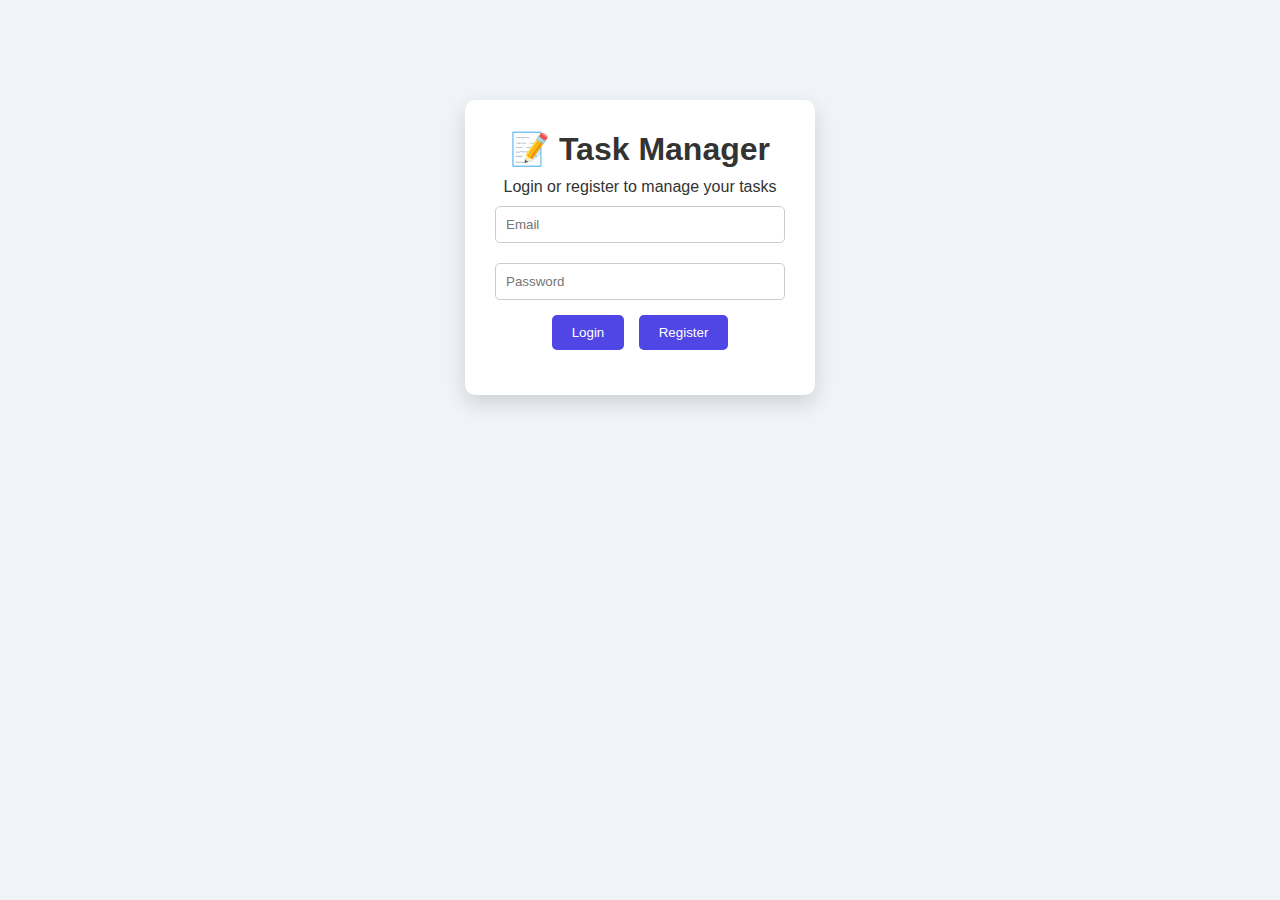
<file: public/login.html>
<!DOCTYPE html>
<html lang="en">
<head>
  <meta charset="UTF-8">
  <title>Task Management - Login</title>
  <meta name="viewport" content="width=device-width, initial-scale=1.0">
  <link rel="stylesheet" href="styles.css">
</head>
<body>
  <div class="auth-container">
    <h1>📝 Task Manager</h1>
    <p>Login or register to manage your tasks</p>

    <div class="auth-form">
      <input type="email" id="email" placeholder="Email" required>
      <input type="password" id="password" placeholder="Password" required>

      <div class="auth-buttons">
        <button id="loginBtn">Login</button>
        <button id="registerBtn">Register</button>
      </div>
    </div>

    <div id="message" class="message"></div>
  </div>

  <script src="auth.js"></script>
</body>
</html>
</file>
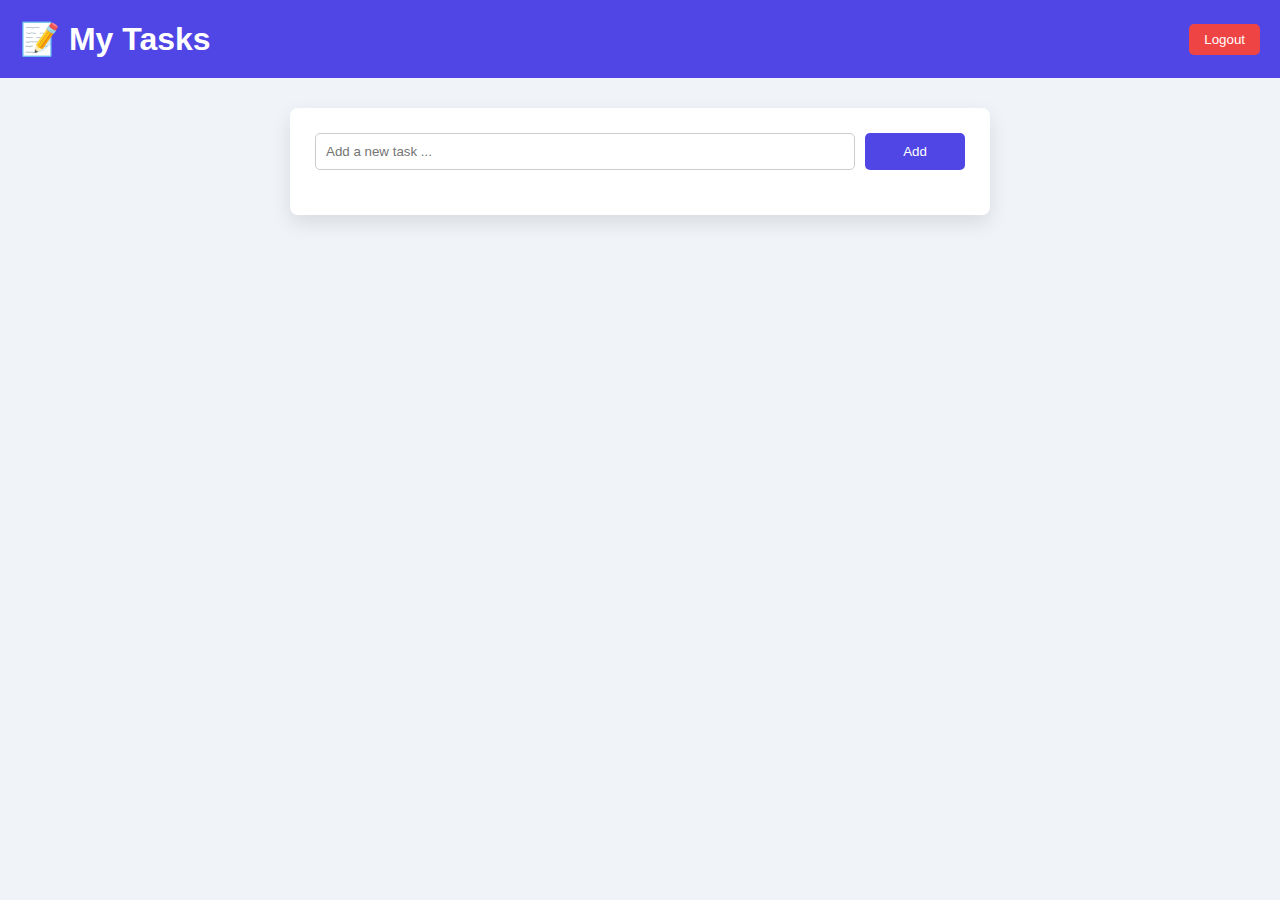
<file: public/tasks.html>
<!DOCTYPE html>
<html lang="en">
<head>
  <meta charset="UTF-8">
  <title>Task Management</title>
  <meta name="viewport" content="width=device-width, initial-scale=1.0">
  <link rel="stylesheet" href="styles.css">
</head>
<body>
  <header class="header">
    <h1>📝 My Tasks</h1>
    <button id="logoutBtn">Logout</button>
  </header>

  <main class="container">
    <section class="task-form">
      <input type="text" id="taskInput" placeholder="Add a new task ..." />
      <button id="addTaskBtn">Add</button>
    </section>

    <section class="task-board">
      <ul id="taskList"></ul>
    </section>
  </main>

  <script src="tasks.js"></script>
</body>
</html>
</file>
<file: public/styles.css>
/* General Reset */
* {
  margin: 0;
  padding: 0;
  box-sizing: border-box;
  font-family: "Segoe UI", sans-serif;
}

body {
  background: #f0f4f8;
  color: #333;
}

/* Auth container */
.auth-container {
  width: 350px;
  margin: 100px auto;
  padding: 30px;
  background: white;
  border-radius: 10px;
  box-shadow: 0 8px 20px rgba(0,0,0,0.15);
  text-align: center;
}

.auth-container h1 {
  margin-bottom: 10px;
}

.auth-container input {
  width: 100%;
  padding: 10px;
  margin: 10px 0;
  border-radius: 5px;
  border: 1px solid #ccc;
}

.auth-buttons button {
  padding: 10px 20px;
  margin: 5px;
  border: none;
  border-radius: 5px;
  cursor: pointer;
  background: #4f46e5;
  color: white;
  transition: 0.3s;
}

.auth-buttons button:hover {
  background: #6366f1;
}

/* Messages */
.message {
  margin-top: 10px;
  font-weight: bold;
}
.message.success { color: green; }
.message.error { color: red; }

/* Task page */
.header {
  display: flex;
  justify-content: space-between;
  align-items: center;
  padding: 20px;
  background: #4f46e5;
  color: white;
}

.container {
  max-width: 700px;
  margin: 30px auto;
  background: white;
  padding: 25px;
  border-radius: 8px;
  box-shadow: 0 8px 20px rgba(0,0,0,0.1);
}

.task-form {
  display: flex;
  gap: 10px;
  margin-bottom: 20px;
}

.task-form input {
  flex: 1;
  padding: 10px;
  border-radius: 5px;
  border: 1px solid #ccc;
}

.task-form button {
  background: #4f46e5;
  color: white;
  border: none;
  width: 100px;
  border-radius: 5px;
  cursor: pointer;
  transition: 0.3s;
}

.task-form button:hover {
  background: #6366f1;
}

.task-board ul {
  list-style: none;
}

.task-item {
  display: flex;
  justify-content: space-between;
  align-items: center;
  background: #f9fafb;
  padding: 12px;
  border-radius: 5px;
  margin-bottom: 10px;
  transition: 0.2s;
}

.task-item:hover {
  background: #eef2ff;
}

.task-item.completed span {
  text-decoration: line-through;
  color: gray;
}

.actions button {
  border: none;
  background: none;
  font-size: 16px;
  cursor: pointer;
  margin-left: 5px;
}

#logoutBtn {
  padding: 8px 15px;
  border-radius: 5px;
  border: none;
  background: #ef4444;
  color: white;
  cursor: pointer;
}

#logoutBtn:hover {
  background: #f87171;
}
</file>
